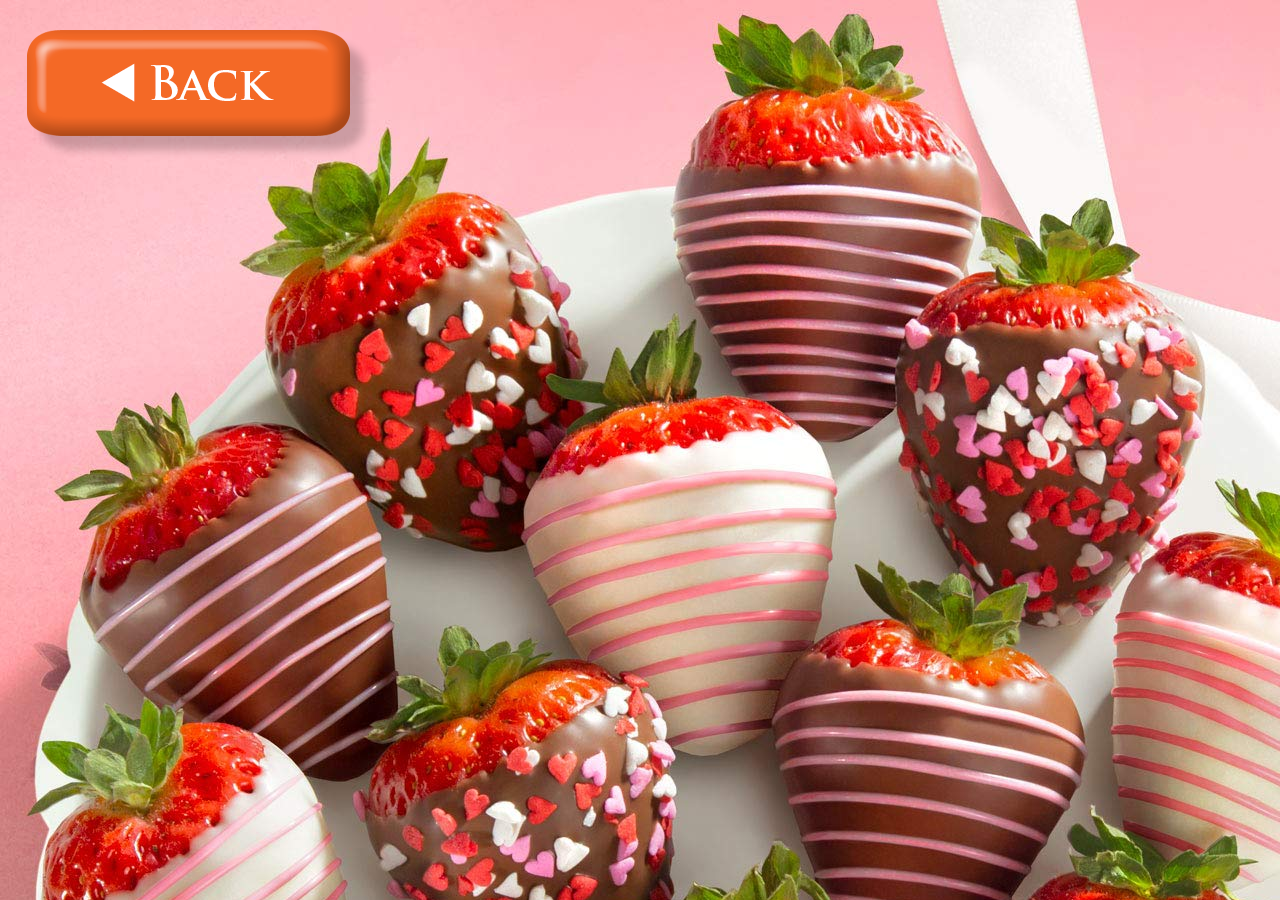
<file: index,html/mp3.html>
<!DOCTYPE html>
<html lang="en">
<head>
    <meta charset="UTF-8">
    <meta http-equiv="X-UA-Compatible" content="IE=edge">
    <meta name="viewport" content="width=device-width, initial-scale=1.0">
    <title>youtube</title>
    <a href="index.html"><img src="image1.png" alt=""></a>
    <link rel="stylesheet" href="style.css">
    <style>html{height: 100%;
    background: url(strawberry.jpg)}</style>
</head>
<body>
<center><iframe width="900" height="500" src="https://www.youtube.com/embed/R9AQB_feh80" 
    title="YouTube video player" frameborder="0" allow="accelerometer; autoplay; clipboard-write;
    encrypted-media; gyroscope; picture-in-picture" allowfullscreen>
</iframe></center>
</body>
</html>
</file>
<file: index,html/style.css>
center h1{
    color:aqua;
}
h2{
    color: blueviolet;
}
h3{
    color:aqua; text-align: center; font-size: 270%;
}
a.button{
    
    display: inline-block;
    background-color:
    aquamarine;
    padding: 12px;
    border-radius: 3px;
    text-decoration: none;
    font-family: Tahoma;
    font-size: 18px;
    line-height: 2;
    font-weight: 100;
}
</file>
